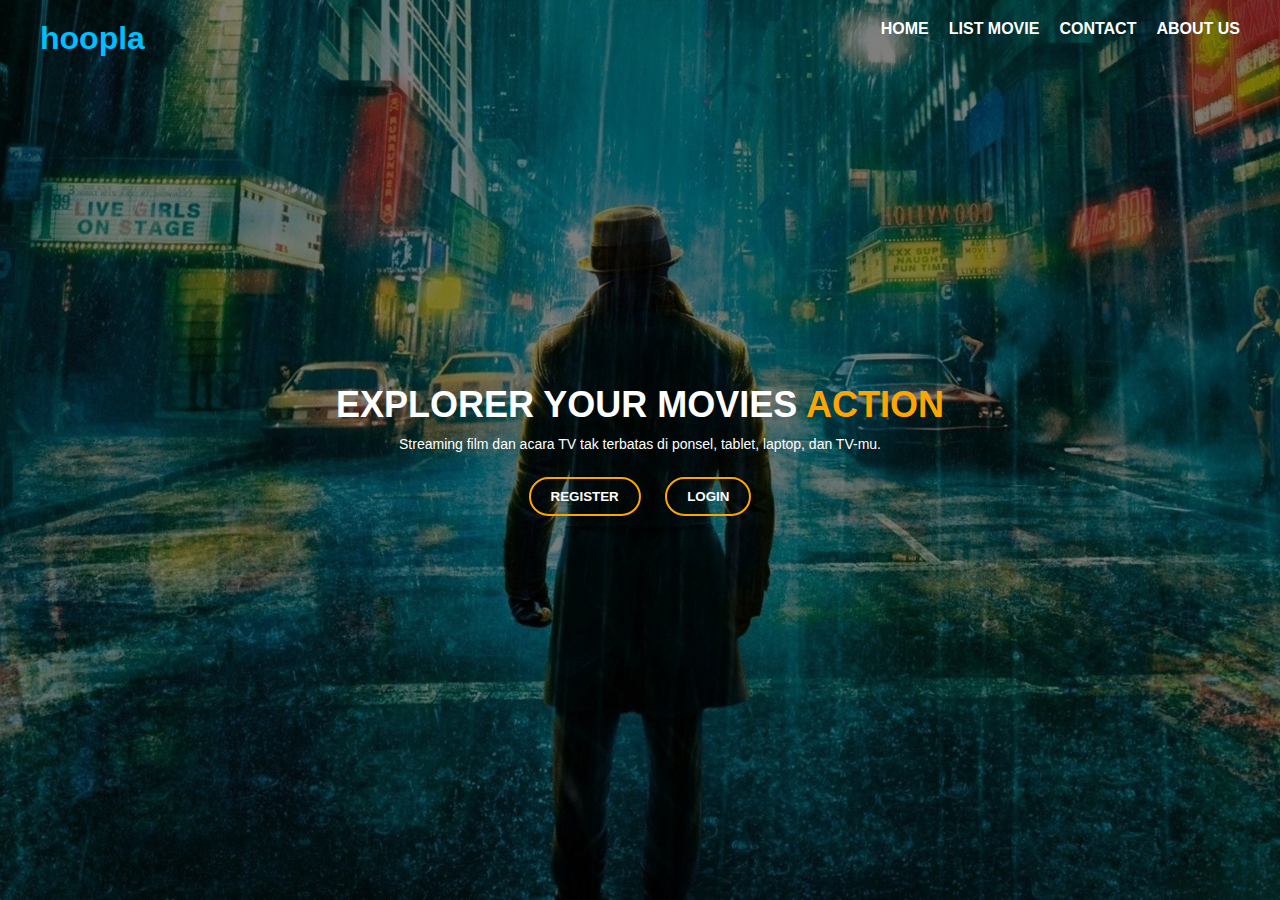
<file: pertemuan10/index.html>
<!DOCTYPE html>
<html lang="id">
<head>
  <meta charset="UTF-8">
  <title>Hoopla - Tugas Pertemuan 10</title>
  <style>
    * {
      margin: 0;
      padding: 0;
      box-sizing: border-box;
    }

    body, html {
      height: 100%;
      font-family: Arial, sans-serif;
    }

    .hero {
      position: relative;
      background-image: url('banner.jpg');
      background-size: cover;
      background-position: center;
      height: 100vh;
      color: white;
    }

    .overlay {
      position: absolute;
      top: 0; left: 0;
      width: 100%;
      height: 100%;
      background-color: rgba(0,0,0,0.5);
    }

    .navbar {
      position: absolute;
      top: 20px;
      right: 40px;
      display: flex;
      gap: 20px;
    }

    .navbar a {
      color: white;
      text-decoration: none;
      font-weight: bold;
    }

    .logo {
      position: absolute;
      top: 20px;
      left: 40px;
      font-size: 32px;
      color: #00bfff;
      font-weight: bold;
    }

    .content {
      position: absolute;
      top: 50%;
      left: 50%;
      transform: translate(-50%, -50%);
      text-align: center;
    }

    .content h1 {
      font-size: 36px;
      font-weight: bold;
      margin-bottom: 10px;
    }

    .content h1 span {
      color: orange;
    }

    .content p {
      margin-top: 10px;
      font-size: 14px;
    }

    .buttons {
      margin-top: 25px;
    }

    .buttons button {
      background-color: transparent;
      border: 2px solid orange;
      color: white;
      padding: 10px 20px;
      margin: 0 10px;
      cursor: pointer;
      font-weight: bold;
      border-radius: 20px;
    }

    .buttons button:hover {
      background-color: orange;
      color: black;
    }
  </style>
</head>
<body>

  <div class="hero">
    <div class="overlay"></div>
    
    <div class="logo">hoopla</div>

    <div class="navbar">
      <a href="#">HOME</a>
      <a href="#">LIST MOVIE</a>
      <a href="#">CONTACT</a>
      <a href="#">ABOUT US</a>
    </div>

    <div class="content">
      <h1>EXPLORER YOUR MOVIES <span id="tagline">ACTION</span></h1>
      <p>Streaming film dan acara TV tak terbatas di ponsel, tablet, laptop, dan TV-mu.</p>
      <div class="buttons">
        <button id="registerBtn">REGISTER</button>
        <button id="loginBtn">LOGIN</button>
      </div>
    </div>
  </div>

  <script>
    // Tagline berganti setiap 4 detik
    const genreList = ["ACTION", "HORROR", "ROMANCE", "COMEDY"];
    let index = 0;
    const tagline = document.querySelector("#tagline");

    setInterval(() => {
      index = (index + 1) % genreList.length;
      tagline.textContent = genreList[index];
    }, 4000);

    // Alert saat klik tombol
    const registerBtn = document.querySelector("#registerBtn");
    const loginBtn = document.querySelector("#loginBtn");

    registerBtn.addEventListener("click", () => {
      alert("Website Dalam Perbaikan");
    });

    loginBtn.addEventListener("click", () => {
      alert("Website Dalam Perbaikan");
    });
  </script>

</body>
</html>
</file>
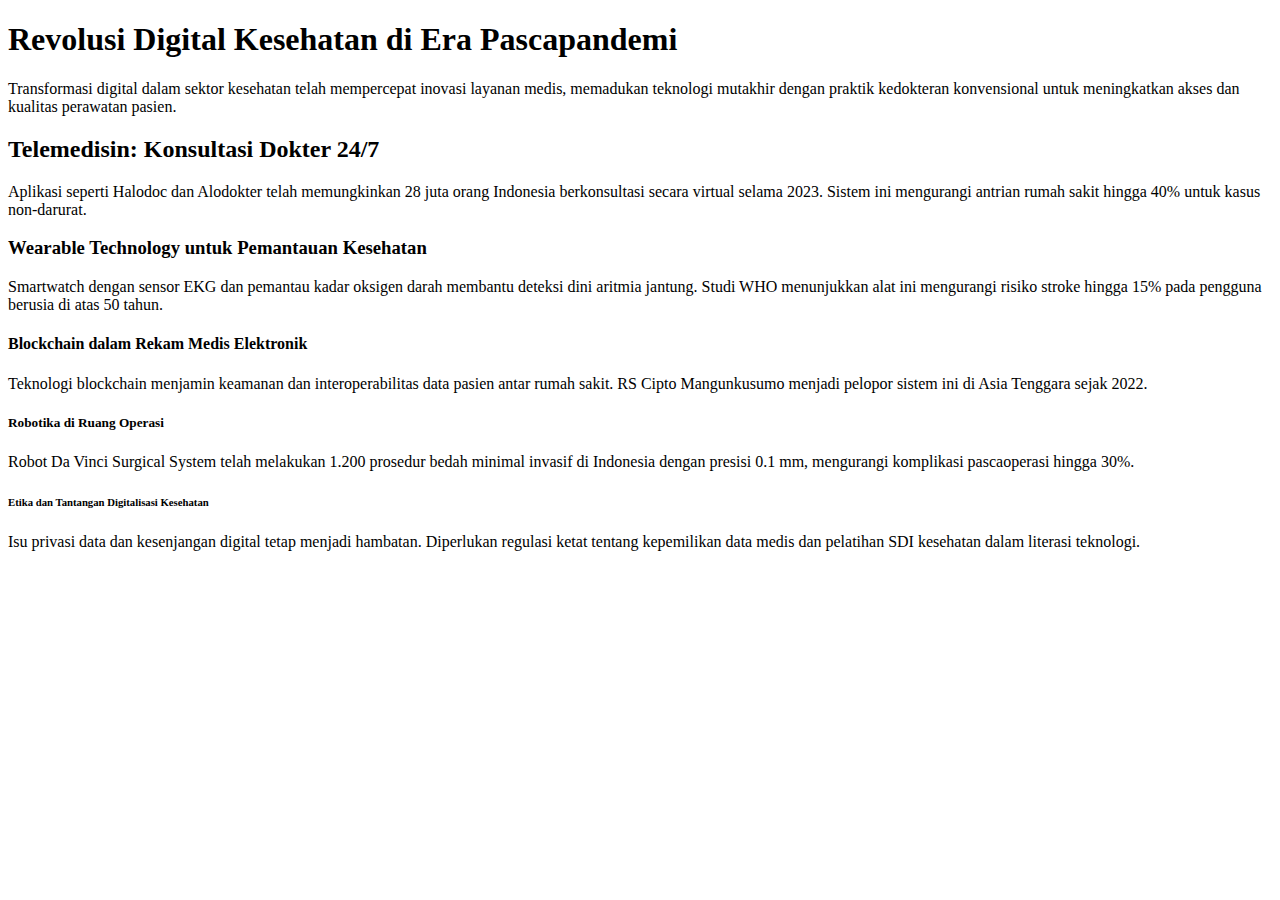
<file: pertemuan1/artikel.html>
<!DOCTYPE html>
<html lang="en">

<head>
    <meta charset="UTF-8">
    <title>Artikel</title>
</head>

<body>
    <h1>Revolusi Digital Kesehatan di Era Pascapandemi</h1>
    <p>Transformasi digital dalam sektor kesehatan telah mempercepat inovasi layanan medis, memadukan teknologi mutakhir
        dengan praktik kedokteran konvensional untuk meningkatkan akses dan kualitas perawatan pasien.</p>

    <h2>Telemedisin: Konsultasi Dokter 24/7</h2>
    <p>Aplikasi seperti Halodoc dan Alodokter telah memungkinkan 28 juta orang Indonesia berkonsultasi secara virtual
        selama 2023. Sistem ini mengurangi antrian rumah sakit hingga 40% untuk kasus non-darurat.</p>

    <h3>Wearable Technology untuk Pemantauan Kesehatan</h3>
    <p>Smartwatch dengan sensor EKG dan pemantau kadar oksigen darah membantu deteksi dini aritmia jantung. Studi WHO
        menunjukkan alat ini mengurangi risiko stroke hingga 15% pada pengguna berusia di atas 50 tahun.</p>

    <h4>Blockchain dalam Rekam Medis Elektronik</h4>
    <p>Teknologi blockchain menjamin keamanan dan interoperabilitas data pasien antar rumah sakit. RS Cipto Mangunkusumo
        menjadi pelopor sistem ini di Asia Tenggara sejak 2022.</p>

    <h5>Robotika di Ruang Operasi</h5>
    <p>Robot Da Vinci Surgical System telah melakukan 1.200 prosedur bedah minimal invasif di Indonesia dengan presisi
        0.1 mm, mengurangi komplikasi pascaoperasi hingga 30%.</p>

    <h6>Etika dan Tantangan Digitalisasi Kesehatan</h6>
    <p>Isu privasi data dan kesenjangan digital tetap menjadi hambatan. Diperlukan regulasi ketat tentang kepemilikan
        data medis dan pelatihan SDI kesehatan dalam literasi teknologi.</p>
</body>

</html>
</file>
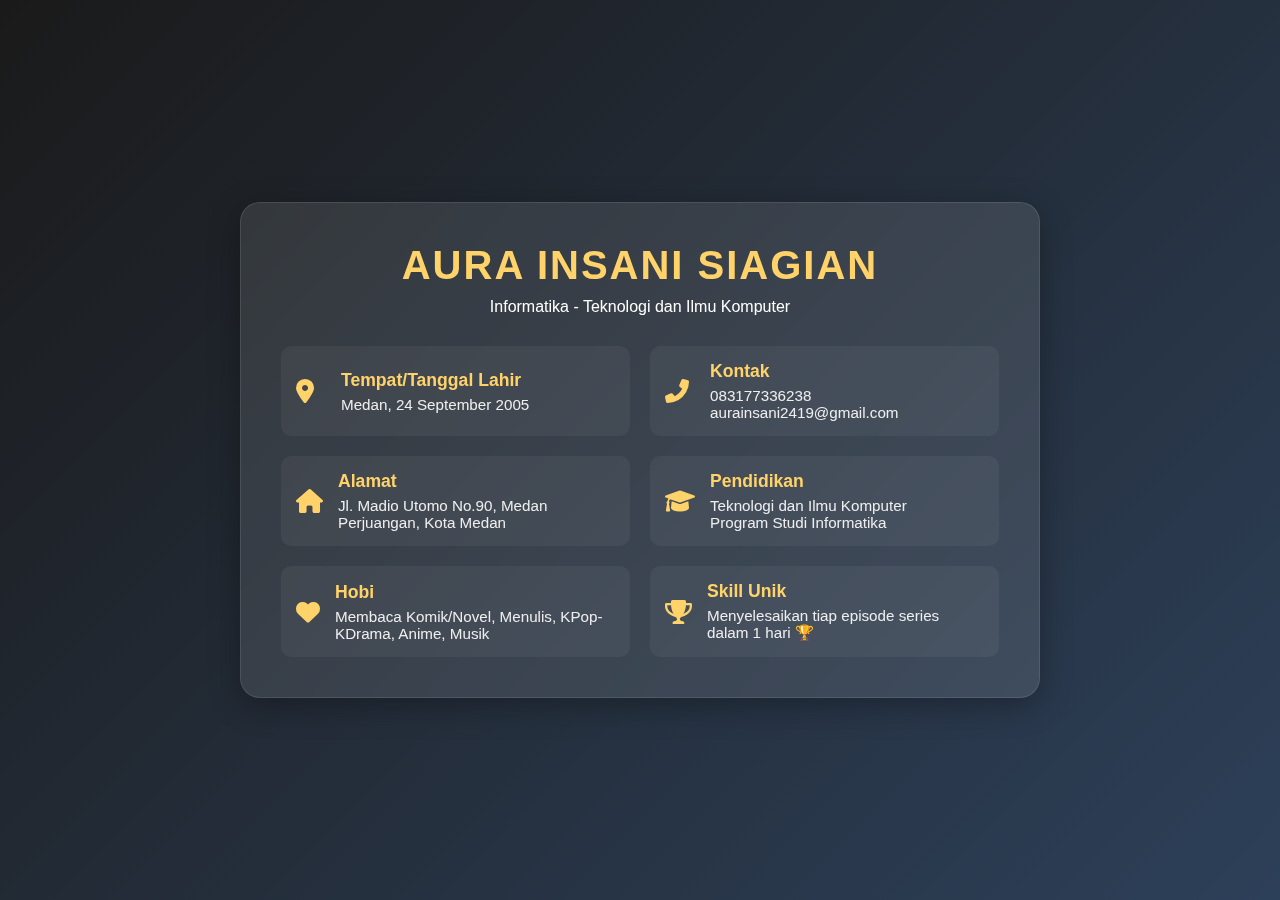
<file: pertemuan1/biodata.html>
<!DOCTYPE html>
<html lang="id">

<head>
    <meta charset="UTF-8">
    <meta name="viewport" content="width=device-width, initial-scale=1.0">
    <title>Aura Insani - Biodata</title>
    <link href="https://cdnjs.cloudflare.com/ajax/libs/font-awesome/6.0.0/css/all.min.css" rel="stylesheet">
    <style>
        * {
            margin: 0;
            padding: 0;
            box-sizing: border-box;
        }

        body {
            font-family: 'Segoe UI', Tahoma, Geneva, Verdana, sans-serif;
            background: linear-gradient(135deg, #1a1a1a, #2d4059);
            color: #fff;
            min-height: 100vh;
            display: flex;
            justify-content: center;
            align-items: center;
            padding: 20px;
        }

        .profile-card {
            background: rgba(255, 255, 255, 0.1);
            backdrop-filter: blur(10px);
            border-radius: 20px;
            padding: 40px;
            max-width: 800px;
            width: 100%;
            box-shadow: 0 8px 32px rgba(0, 0, 0, 0.3);
            border: 1px solid rgba(255, 255, 255, 0.1);
        }

        .header {
            text-align: center;
            margin-bottom: 30px;
        }

        .header h1 {
            font-size: 2.5em;
            color: #ffd369;
            margin-bottom: 10px;
            text-transform: uppercase;
            letter-spacing: 2px;
        }

        .info-section {
            display: grid;
            grid-template-columns: repeat(2, 1fr);
            gap: 20px;
        }

        .info-item {
            display: flex;
            align-items: center;
            padding: 15px;
            background: rgba(255, 255, 255, 0.05);
            border-radius: 10px;
            transition: transform 0.3s ease;
        }

        .info-item:hover {
            transform: translateY(-5px);
            background: rgba(255, 255, 255, 0.1);
        }

        .info-item i {
            font-size: 1.5em;
            color: #ffd369;
            margin-right: 15px;
            width: 30px;
        }

        .info-content h3 {
            color: #ffd369;
            margin-bottom: 5px;
            font-size: 1.1em;
        }

        .info-content p {
            color: #eeeeee;
            font-size: 0.95em;
        }

        @media (max-width: 768px) {
            .info-section {
                grid-template-columns: 1fr;
            }

            .profile-card {
                padding: 25px;
            }

            .header h1 {
                font-size: 2em;
            }
        }
    </style>
</head>

<body>

    <div class="profile-card">
        <div class="header">
            <h1>Aura Insani Siagian</h1>
            <p>Informatika - Teknologi dan Ilmu Komputer</p>
        </div>

        <div class="info-section">
            <div class="info-item">
                <i class="fas fa-map-marker-alt"></i>
                <div class="info-content">
                    <h3>Tempat/Tanggal Lahir</h3>
                    <p>Medan, 24 September 2005</p>
                </div>
            </div>

            <div class="info-item">
                <i class="fas fa-phone-alt"></i>
                <div class="info-content">
                    <h3>Kontak</h3>
                    <p>083177336238<br>aurainsani2419@gmail.com</p>
                </div>
            </div>

            <div class="info-item">
                <i class="fas fa-home"></i>
                <div class="info-content">
                    <h3>Alamat</h3>
                    <p>Jl. Madio Utomo No.90, Medan Perjuangan, Kota Medan</p>
                </div>
            </div>

            <div class="info-item">
                <i class="fas fa-graduation-cap"></i>
                <div class="info-content">
                    <h3>Pendidikan</h3>
                    <p>Teknologi dan Ilmu Komputer<br>Program Studi Informatika</p>
                </div>
            </div>

            <div class="info-item">
                <i class="fas fa-heart"></i>
                <div class="info-content">
                    <h3>Hobi</h3>
                    <p>Membaca Komik/Novel, Menulis, KPop-KDrama, Anime, Musik</p>
                </div>
            </div>

            <div class="info-item">
                <i class="fas fa-trophy"></i>
                <div class="info-content">
                    <h3>Skill Unik</h3>
                    <p>Menyelesaikan tiap episode series dalam 1 hari 🏆</p>
                </div>
            </div>
        </div>
    </div>

</body>

</html>
</file>
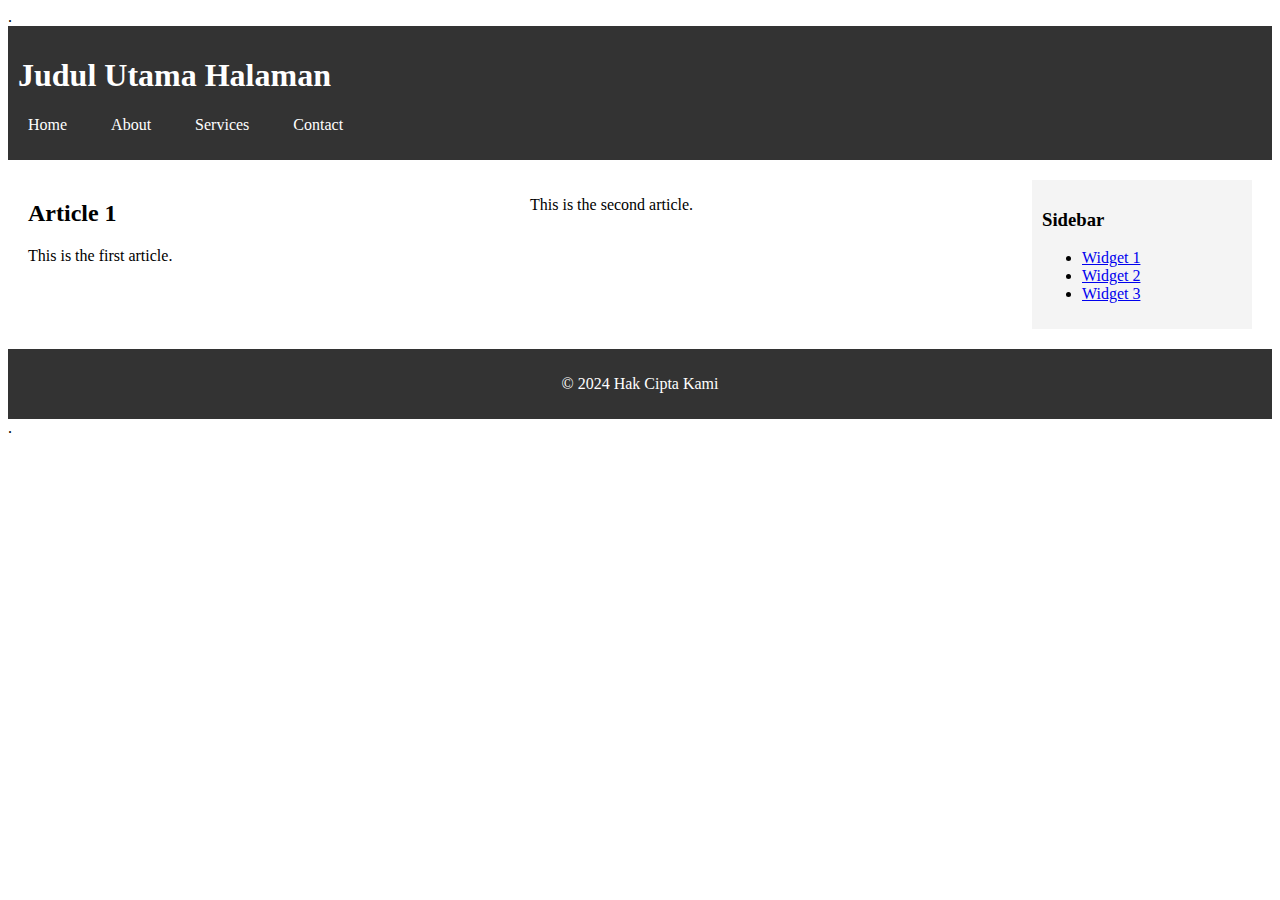
<file: pertemuan4/Artikel.html>
<!DOCTYPE html>
<html lang="id">
<head>
    <meta charset="UTF-8">
    <meta name="viewport" content="width=device-width, initial-scale=1.0">
    <link rel="stylesheet" href="artikel.css">
    <title>Judul Utama Halaman</title>
</head>
.<body>
    <header>
        <h1>Judul Utama Halaman</h1>
        <nav>
            <ul>
                <li><a href="#">Home</a></li>
                <li><a href="#">About</a></li>
                <li><a href="#">Services</a></li>
                <li><a href="#">Contact</a></li>
            </ul>
        </nav>
    </header>
    <main>
        <article>
            <h2>Article 1</h2>
            <p>This is the first article.</p>
        </article>
        <article> 
            <p>This is the second article.</p>
        </article>
        <aside>
            <h3>Sidebar</h3>
            <ul>
                <li><a href="#">Widget 1</a></li>
                <li><a href="#">Widget 2</a></li>
                <li><a href="#">Widget 3</a></li>
            </ul>
        </aside>
    </main>
    <footer>
        <p>© 2024 Hak Cipta Kami</p>
    </footer>
.</body>
</html>
</file>
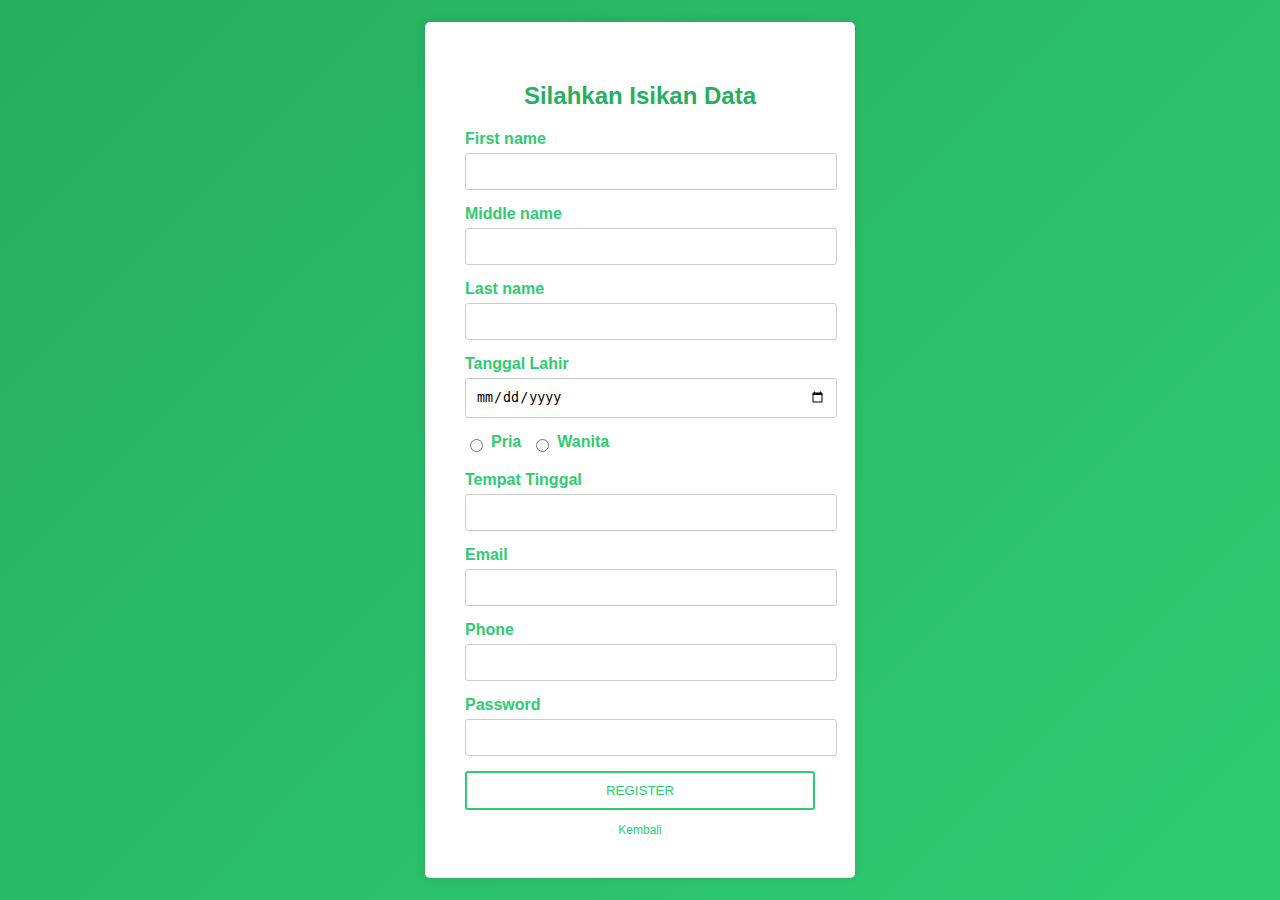
<file: pertemuan6/register.html>
<!DOCTYPE html>
<html lang="en">
  <head>
    <meta charset="UTF-8" />
    <meta name="viewport" content="width=device-width, initial-scale=1.0" />
    <title>Register</title>
    <link rel="stylesheet" href="register.css" />
  </head>
  <body>
    <div class="container">
      <h2>Silahkan Isikan Data</h2>
      <form action="#" method="post">
        <label for="first-name">First name</label>
        <input type="text" id="first-name" required />

        <label for="middle-name">Middle name</label>
        <input type="text" id="middle-name" />

        <label for="last-name">Last name</label>
        <input type="text" id="last-name" required />

        <label for="birth-date">Tanggal Lahir</label>
        <input type="date" id="birth-date" required />

        <div class="gender-container">
          <div class="gender-label">
            <input type="radio" id="male" name="gender" value="male" required />
            <label for="male">Pria</label>
          </div>
          <div class="gender-label">
            <input type="radio" id="female" name="gender" value="female" />
            <label for="female">Wanita</label>
          </div>
        </div>

        <label for="place">Tempat Tinggal</label>
        <input type="text" id="place" required />

        <label for="email">Email</label>
        <input type="email" id="email" required />

        <label for="phone">Phone</label>
        <input type="tel" id="phone" required />

        <label for="password">Password</label>
        <input type="password" id="password" required />

        <button type="submit">REGISTER</button>
      </form>
      <div class="back-link">
        <a href="#">Kembali</a>
      </div>
    </div>
  </body>
</html>
</file>
<file: pertemuan4/artikel.css>
.body {
    font-family: Arial, sans-serif;
    margin: 0;
    padding: 0;
}

header {
    background-color: #333;
    color: white;
    padding: 10px;
}

nav ul {
    list-style: none;
    padding: 0;
}

nav li {
    display: inline;
    margin-right: 20px;
}

nav a {
    color: white;
    text-decoration: none;
    padding: 5px 10px;
}

nav a:hover {
    background-color: orange;
    transition: background-color 0.3s;
}

main {
    display: flex;
    padding: 20px;
}

article {
    flex: 1;
    margin-right: 20px;
}

aside {
    width: 200px;
    background-color: #f4f4f4;
    padding: 10px;
}

footer {
    background-color: #333;
    color: white;
    text-align: center;
    padding: 10px;
}
</file>
<file: pertemuan6/register.css>
body {
  background: linear-gradient(135deg, #27ae60, #2ecc71);
  display: flex;
  justify-content: center;
  align-items: center;
  height: 100vh;
  margin: 0;
  font-family: Arial, sans-serif;
}

          .container {
  background: white;
  padding: 40px;
  border-radius: 5px;
  width: 350px;
  box-shadow: 0 0 10px rgba(0, 0, 0, 0.1);
}

h2 {
  text-align: center;
  margin-bottom: 20px;
  color: #27ae60;
}

label {
  display: block;
  margin-bottom: 5px;
  font-weight: bold;
  color: #2ecc71;
}

input[type="text"],
input[type="email"],
input[type="tel"],
input[type="password"],
input[type="date"] {
  width: 100%;
  padding: 10px;
  margin-bottom: 15px;
  border: 1px solid #ccc;
  border-radius: 3px;
}

.gender-container {
  display: flex;
  gap: 10px;
  margin-bottom: 15px;
}

.gender-label {
  display: flex;
  align-items: center;
  gap: 5px;
}

input[type="radio"] {
  accent-color: #2ecc71;
}

button {
  background: transparent;
  border: 2px solid #2ecc71;
  color: #2ecc71;
  padding: 10px 20px;
  border-radius: 3px;
  cursor: pointer;
  width: 100%;
  transition: background 0.3s;
}

button:hover {
  background: #2ecc71;
  color: white;
}

.back-link {
  text-align: center;
  margin-top: 10px;
}

.back-link a {
  color: #2ecc71;
  text-decoration: none;
  font-size: 12px;
}

.back-link a:hover {
  text-decoration: underline;
}
</file>
